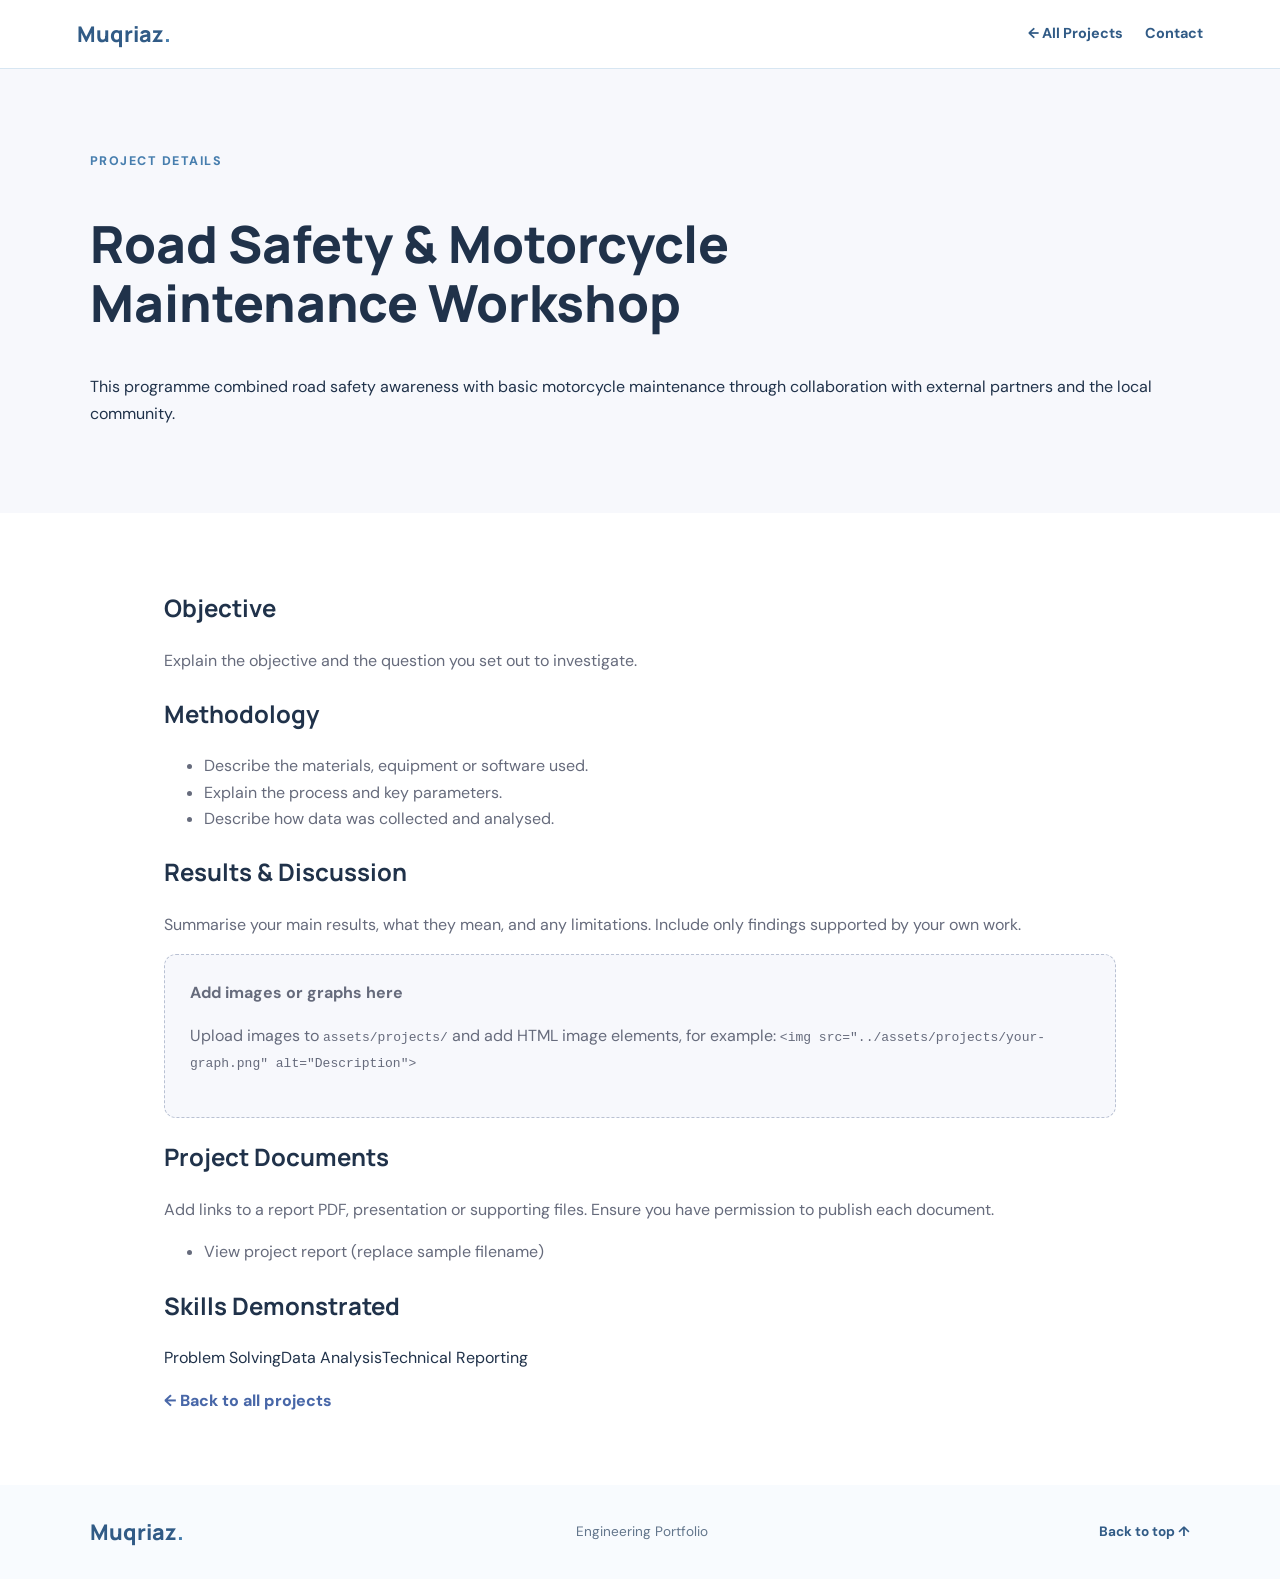
<file: community-workshop.html>
<!DOCTYPE html>
<html lang="en">
<head>
  <meta charset="UTF-8"><meta name="viewport" content="width=device-width, initial-scale=1.0">
  <title>Road Safety & Motorcycle Maintenance Workshop | Muqriaz Azfar</title><link rel="stylesheet" href="../style.css">
  <style>.detail-hero{padding:70px max(7vw,24px);background:#f7f8fc}.detail-wrap{max-width:1000px;margin:auto;padding:55px 24px}.detail-wrap h2{font-family:Manrope,sans-serif}.detail-wrap p,.detail-wrap li{color:#666b7c}.back-link{color:#4867a8;font-weight:800}.placeholder{padding:25px;border:1px dashed #b9c1d3;border-radius:12px;background:#f7f8fc;color:#666b7c}.detail-hero h1{font:800 clamp(2rem,4vw,3.5rem)/1.15 Manrope,sans-serif;max-width:950px}</style>
</head>
<body>
<header class="site-header"><a class="brand" href="../index.html">Muqriaz<span>.</span></a><nav class="nav" style="display:flex"><a href="../index.html#projects">← All Projects</a><a href="../index.html#contact">Contact</a></nav></header>
<section class="detail-hero"><p class="eyebrow">PROJECT DETAILS</p><h1>Road Safety & Motorcycle Maintenance Workshop</h1><p class="lead">This programme combined road safety awareness with basic motorcycle maintenance through collaboration with external partners and the local community.</p></section>
<main class="detail-wrap">
<h2>Objective</h2><p>Explain the objective and the question you set out to investigate.</p>
<h2>Methodology</h2><ul><li>Describe the materials, equipment or software used.</li><li>Explain the process and key parameters.</li><li>Describe how data was collected and analysed.</li></ul>
<h2>Results &amp; Discussion</h2><p>Summarise your main results, what they mean, and any limitations. Include only findings supported by your own work.</p>
<div class="placeholder"><strong>Add images or graphs here</strong><p>Upload images to <code>assets/projects/</code> and add HTML image elements, for example: <code>&lt;img src="../assets/projects/your-graph.png" alt="Description"&gt;</code></p></div>
<h2>Project Documents</h2><p>Add links to a report PDF, presentation or supporting files. Ensure you have permission to publish each document.</p>
<ul><li><a href="../assets/projects/PROJECT_REPORT.pdf">View project report (replace sample filename)</a></li></ul>
<h2>Skills Demonstrated</h2><div class="tag-list"><span>Problem Solving</span><span>Data Analysis</span><span>Technical Reporting</span></div>
<p><a class="back-link" href="../index.html#projects">← Back to all projects</a></p>
</main>
<footer><a class="brand" href="../index.html">Muqriaz<span>.</span></a><p>Engineering Portfolio</p><a href="#">Back to top ↑</a></footer>
</body></html>
</file>
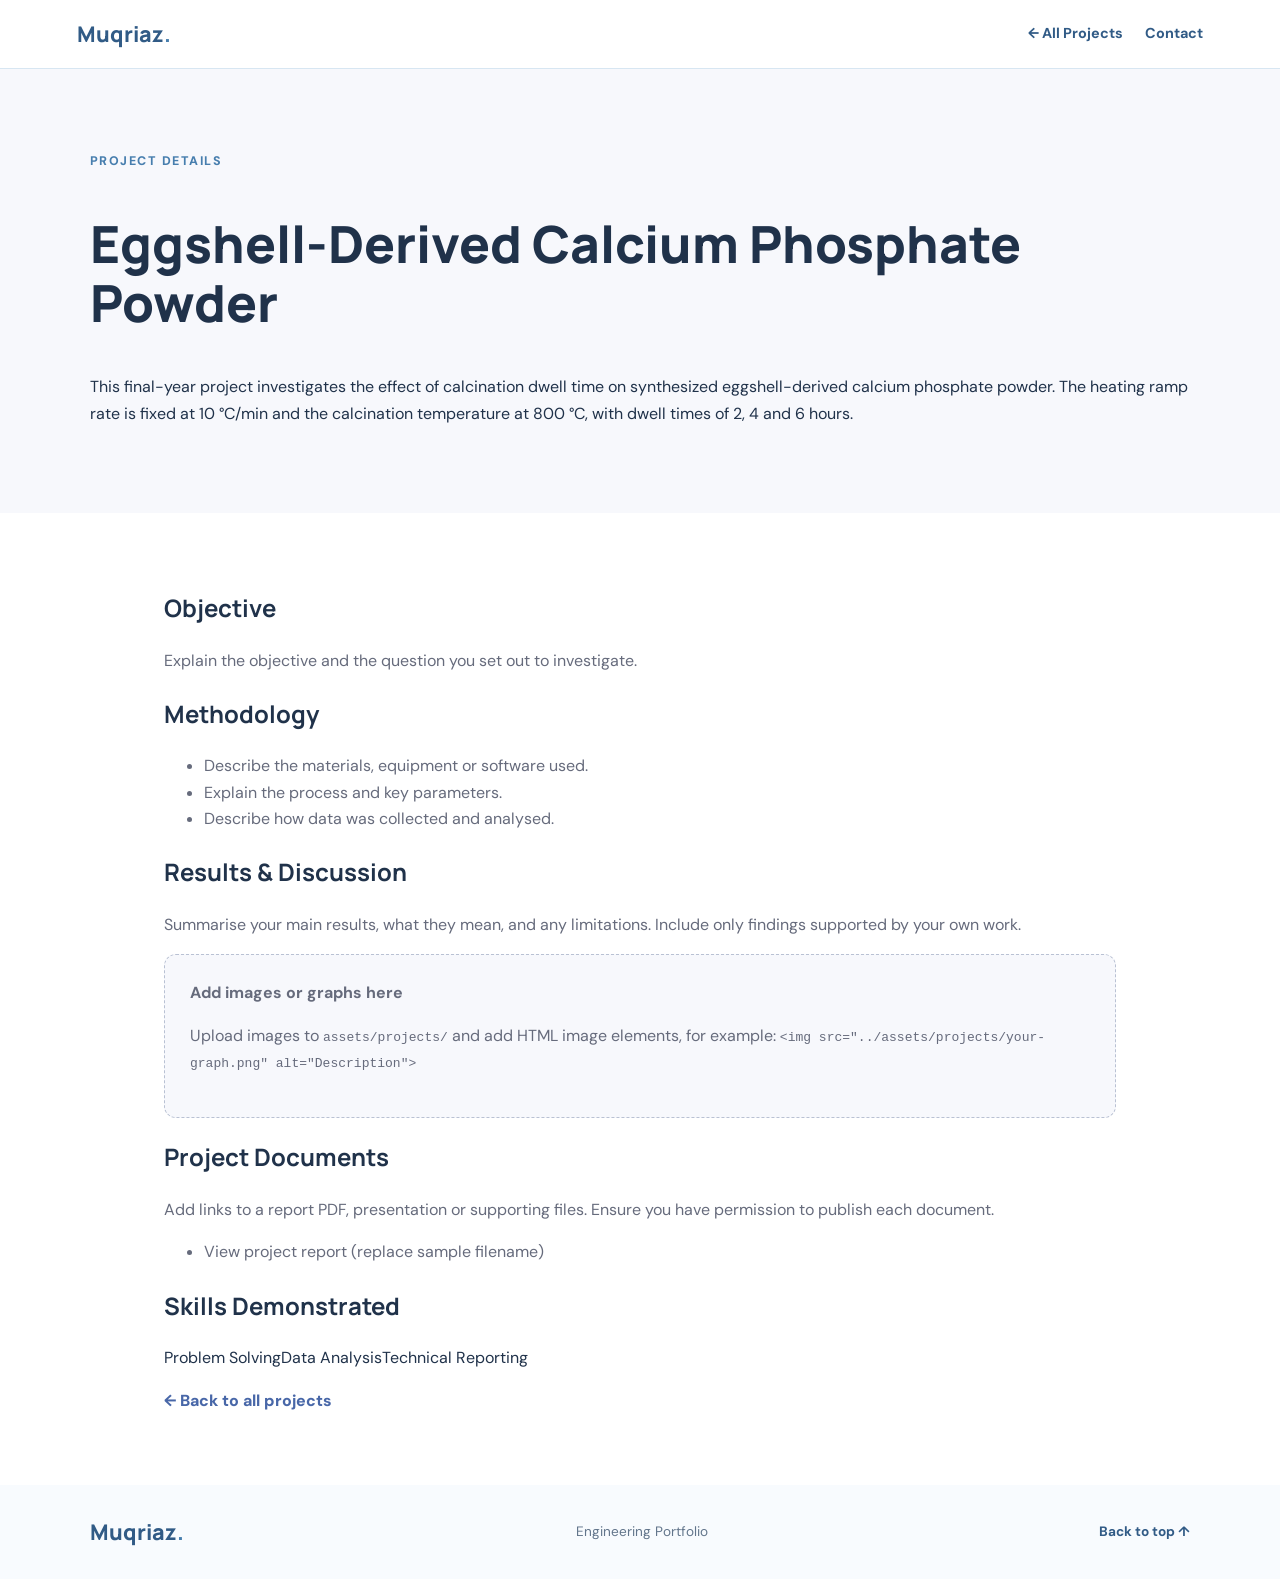
<file: eggshell-calcium-phosphate.html>
<!DOCTYPE html>
<html lang="en">
<head>
  <meta charset="UTF-8"><meta name="viewport" content="width=device-width, initial-scale=1.0">
  <title>Eggshell-Derived Calcium Phosphate Powder | Muqriaz Azfar</title><link rel="stylesheet" href="../style.css">
  <style>.detail-hero{padding:70px max(7vw,24px);background:#f7f8fc}.detail-wrap{max-width:1000px;margin:auto;padding:55px 24px}.detail-wrap h2{font-family:Manrope,sans-serif}.detail-wrap p,.detail-wrap li{color:#666b7c}.back-link{color:#4867a8;font-weight:800}.placeholder{padding:25px;border:1px dashed #b9c1d3;border-radius:12px;background:#f7f8fc;color:#666b7c}.detail-hero h1{font:800 clamp(2rem,4vw,3.5rem)/1.15 Manrope,sans-serif;max-width:950px}</style>
</head>
<body>
<header class="site-header"><a class="brand" href="../index.html">Muqriaz<span>.</span></a><nav class="nav" style="display:flex"><a href="../index.html#projects">← All Projects</a><a href="../index.html#contact">Contact</a></nav></header>
<section class="detail-hero"><p class="eyebrow">PROJECT DETAILS</p><h1>Eggshell-Derived Calcium Phosphate Powder</h1><p class="lead">This final-year project investigates the effect of calcination dwell time on synthesized eggshell-derived calcium phosphate powder. The heating ramp rate is fixed at 10 °C/min and the calcination temperature at 800 °C, with dwell times of 2, 4 and 6 hours.</p></section>
<main class="detail-wrap">
<h2>Objective</h2><p>Explain the objective and the question you set out to investigate.</p>
<h2>Methodology</h2><ul><li>Describe the materials, equipment or software used.</li><li>Explain the process and key parameters.</li><li>Describe how data was collected and analysed.</li></ul>
<h2>Results &amp; Discussion</h2><p>Summarise your main results, what they mean, and any limitations. Include only findings supported by your own work.</p>
<div class="placeholder"><strong>Add images or graphs here</strong><p>Upload images to <code>assets/projects/</code> and add HTML image elements, for example: <code>&lt;img src="../assets/projects/your-graph.png" alt="Description"&gt;</code></p></div>
<h2>Project Documents</h2><p>Add links to a report PDF, presentation or supporting files. Ensure you have permission to publish each document.</p>
<ul><li><a href="../assets/projects/PROJECT_REPORT.pdf">View project report (replace sample filename)</a></li></ul>
<h2>Skills Demonstrated</h2><div class="tag-list"><span>Problem Solving</span><span>Data Analysis</span><span>Technical Reporting</span></div>
<p><a class="back-link" href="../index.html#projects">← Back to all projects</a></p>
</main>
<footer><a class="brand" href="../index.html">Muqriaz<span>.</span></a><p>Engineering Portfolio</p><a href="#">Back to top ↑</a></footer>
</body></html>
</file>
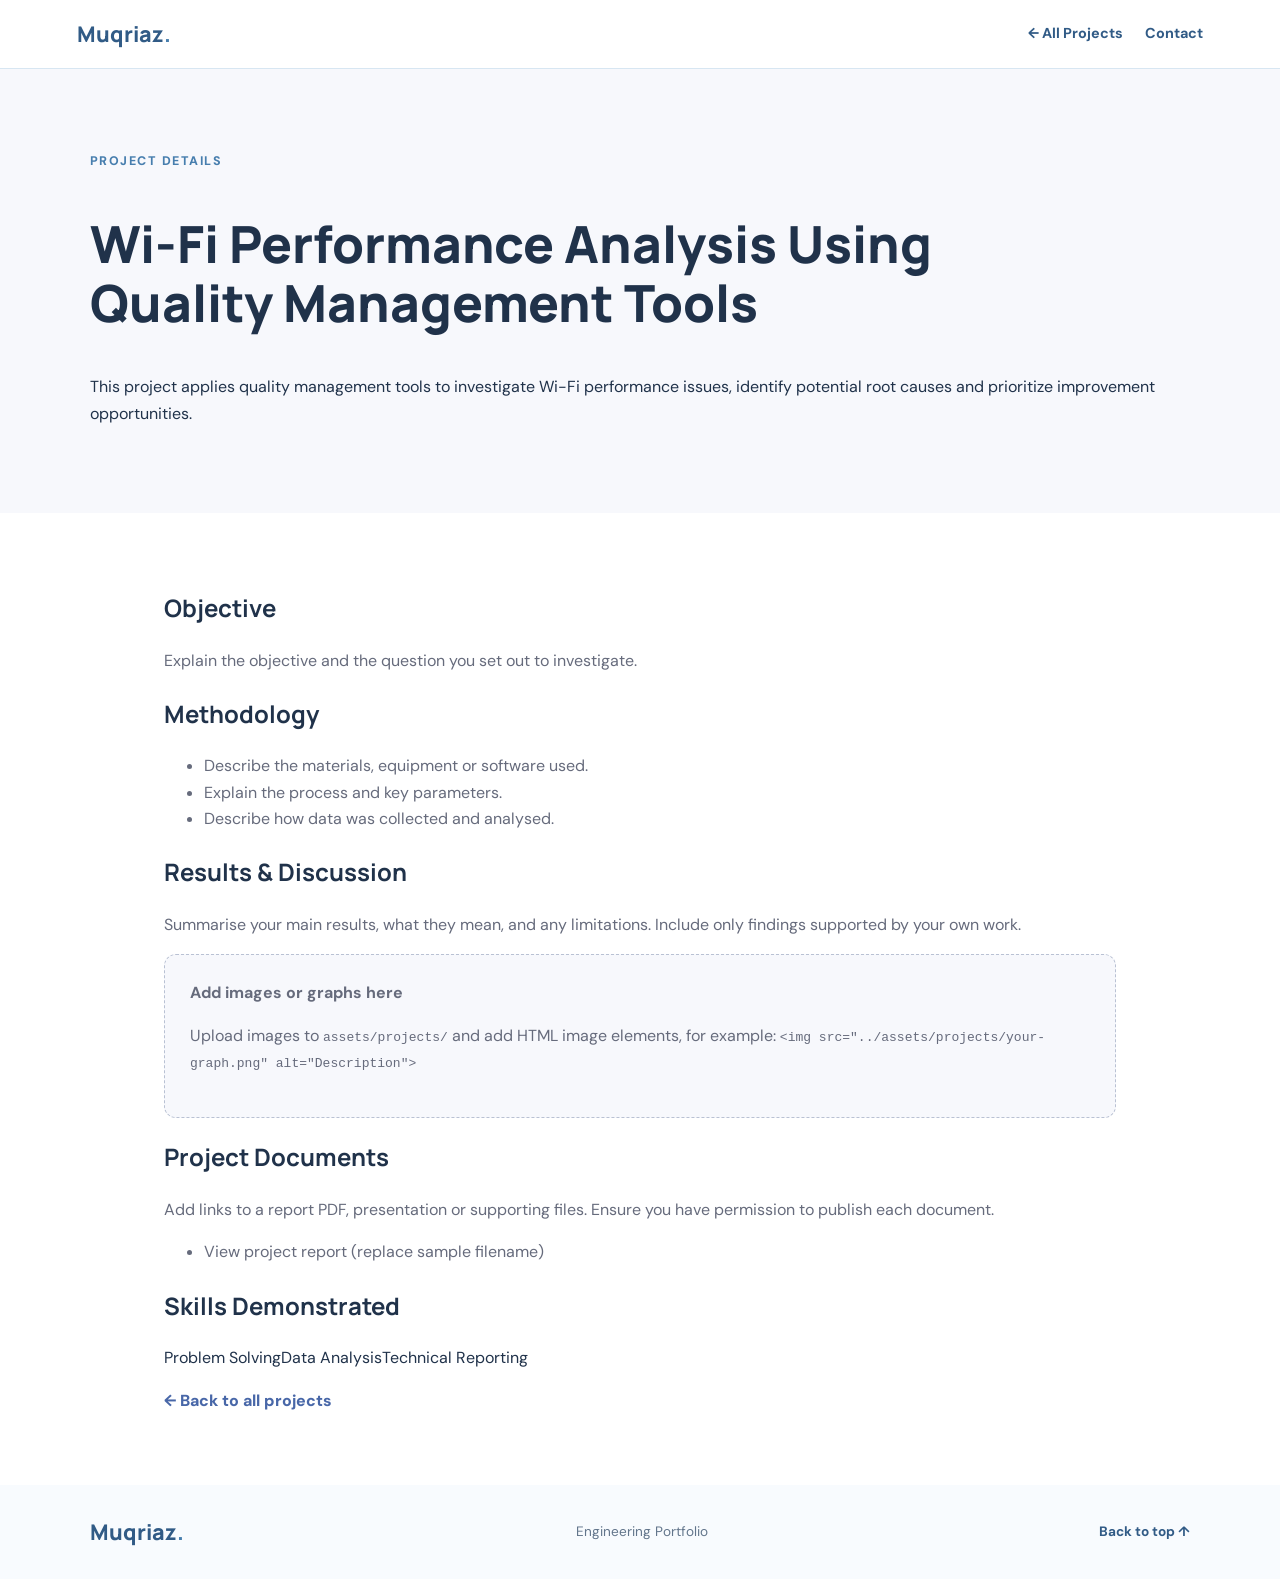
<file: wifi-performance-analysis.html>
<!DOCTYPE html>
<html lang="en">
<head>
  <meta charset="UTF-8"><meta name="viewport" content="width=device-width, initial-scale=1.0">
  <title>Wi-Fi Performance Analysis Using Quality Management Tools | Muqriaz Azfar</title><link rel="stylesheet" href="../style.css">
  <style>.detail-hero{padding:70px max(7vw,24px);background:#f7f8fc}.detail-wrap{max-width:1000px;margin:auto;padding:55px 24px}.detail-wrap h2{font-family:Manrope,sans-serif}.detail-wrap p,.detail-wrap li{color:#666b7c}.back-link{color:#4867a8;font-weight:800}.placeholder{padding:25px;border:1px dashed #b9c1d3;border-radius:12px;background:#f7f8fc;color:#666b7c}.detail-hero h1{font:800 clamp(2rem,4vw,3.5rem)/1.15 Manrope,sans-serif;max-width:950px}</style>
</head>
<body>
<header class="site-header"><a class="brand" href="../index.html">Muqriaz<span>.</span></a><nav class="nav" style="display:flex"><a href="../index.html#projects">← All Projects</a><a href="../index.html#contact">Contact</a></nav></header>
<section class="detail-hero"><p class="eyebrow">PROJECT DETAILS</p><h1>Wi-Fi Performance Analysis Using Quality Management Tools</h1><p class="lead">This project applies quality management tools to investigate Wi-Fi performance issues, identify potential root causes and prioritize improvement opportunities.</p></section>
<main class="detail-wrap">
<h2>Objective</h2><p>Explain the objective and the question you set out to investigate.</p>
<h2>Methodology</h2><ul><li>Describe the materials, equipment or software used.</li><li>Explain the process and key parameters.</li><li>Describe how data was collected and analysed.</li></ul>
<h2>Results &amp; Discussion</h2><p>Summarise your main results, what they mean, and any limitations. Include only findings supported by your own work.</p>
<div class="placeholder"><strong>Add images or graphs here</strong><p>Upload images to <code>assets/projects/</code> and add HTML image elements, for example: <code>&lt;img src="../assets/projects/your-graph.png" alt="Description"&gt;</code></p></div>
<h2>Project Documents</h2><p>Add links to a report PDF, presentation or supporting files. Ensure you have permission to publish each document.</p>
<ul><li><a href="../assets/projects/PROJECT_REPORT.pdf">View project report (replace sample filename)</a></li></ul>
<h2>Skills Demonstrated</h2><div class="tag-list"><span>Problem Solving</span><span>Data Analysis</span><span>Technical Reporting</span></div>
<p><a class="back-link" href="../index.html#projects">← Back to all projects</a></p>
</main>
<footer><a class="brand" href="../index.html">Muqriaz<span>.</span></a><p>Engineering Portfolio</p><a href="#">Back to top ↑</a></footer>
</body></html>
</file>
<file: style.css>
@import url('https://fonts.googleapis.com/css2?family=DM+Sans:wght@400;500;600;700&family=Manrope:wght@400;500;600;700;800&display=swap');

:root {
  --ink: #20324A;
  --muted: #62758B;
  --navy: #315B86;
  --blue: #477EAE;
  --pale: #EEF6FC;
  --line: #D7E6F2;
  --white: #FFFFFF;
}

* {
  box-sizing: border-box;
  scroll-behavior: smooth;
}

body {
  margin: 0;
  font-family: 'DM Sans', sans-serif;
  color: var(--ink);
  line-height: 1.65;
  background: var(--white);
}

a {
  color: inherit;
  text-decoration: none;
}

.site-header {
  position: sticky;
  top: 0;
  z-index: 20;
  display: flex;
  align-items: center;
  justify-content: space-between;
  gap: 24px;
  padding: 16px 6%;
  background: var(--white);
  border-bottom: 1px solid var(--line);
}

.brand {
  font-family: 'Manrope', sans-serif;
  font-weight: 800;
  font-size: 1.35rem;
  white-space: nowrap;
  color: var(--navy);
}

.brand span {
  color: var(--blue);
}

nav {
  display: flex;
  align-items: center;
  flex-wrap: wrap;
  gap: 22px;
}

nav a {
  font-weight: 700;
  font-size: .9rem;
  color: var(--navy);
}

nav a:hover {
  color: var(--blue);
}

.menu-toggle {
  display: none;
}

.hero {
  background: linear-gradient(135deg, #EEF6FC, #DCECF8);
  padding: 100px 8%;
}

.hero-content {
  max-width: 1100px;
  margin: 0 auto;
}

.hero h1 {
  font-family: 'Manrope', sans-serif;
  font-size: clamp(2.5rem, 5vw, 4rem);
  line-height: 1.2;
  color: var(--ink);
  margin: 0 0 20px;
}

.hero-description {
  max-width: 850px;
  color: var(--muted);
  font-size: 1.1rem;
  margin: 0 0 28px;
}

.hero-buttons {
  display: flex;
  flex-wrap: wrap;
  gap: 12px;
}

.button {
  display: inline-block;
  padding: 12px 20px;
  border: 2px solid var(--navy);
  border-radius: 9px;
  font-weight: 700;
  transition: .2s;
}

.button-primary {
  background: var(--navy);
  color: var(--white);
}

.button-secondary {
  background: var(--white);
  color: var(--navy);
}

.button:hover {
  transform: translateY(-2px);
  opacity: .88;
}

.hero-note {
  margin-top: 25px;
  color: var(--muted);
  font-size: .9rem;
}

section.content-section,
.contact-section {
  padding: 85px 8%;
  scroll-margin-top: 85px;
}

.section-heading {
  max-width: 750px;
  margin-bottom: 35px;
}

.eyebrow,
.project-type {
  color: var(--blue);
  font-size: .78rem;
  font-weight: 800;
  letter-spacing: 1.5px;
}

.section-heading h2,
.contact-section h2 {
  font-family: 'Manrope', sans-serif;
  font-size: clamp(2rem, 4vw, 3rem);
  line-height: 1.2;
  color: var(--navy);
  margin: 10px 0;
}

.section-heading > p:last-child {
  color: var(--muted);
}

.about-grid {
  display: grid;
  grid-template-columns: 200px 1fr;
  gap: 35px;
}

.initials {
  height: 200px;
  display: grid;
  place-items: center;
  border-radius: 20px;
  background: var(--pale);
  color: var(--navy);
  font-size: 3rem;
  font-weight: 800;
}

.about-text p {
  color: var(--muted);
  margin-bottom: 14px;
}

.tags {
  display: flex;
  flex-wrap: wrap;
  gap: 8px;
  margin-top: 18px;
}

.tags span {
  background: var(--pale);
  color: var(--navy);
  padding: 6px 12px;
  border-radius: 50px;
  font-size: .8rem;
  font-weight: 700;
}

.projects-section,
.achievements-section {
  background: var(--pale);
}

.project-grid {
  display: grid;
  grid-template-columns: repeat(3, minmax(0, 1fr));
  gap: 22px;
}

.project-card {
  overflow: hidden;
  background: var(--white);
  border: 1px solid var(--line);
  border-radius: 15px;
  transition: .2s;
}

.project-card:hover {
  transform: translateY(-4px);
  box-shadow: 0 12px 30px #315B8618;
}

.project-banner {
  min-height: 140px;
  display: flex;
  align-items: flex-end;
  padding: 24px;
  color: var(--white);
  background: linear-gradient(135deg, var(--navy), var(--blue));
}

.project-banner h3 {
  margin: 0;
}

.project-body {
  padding: 23px;
}

.project-body h3 {
  line-height: 1.4;
}

.project-body p {
  color: var(--muted);
  font-size: .93rem;
}

.text-link {
  display: inline-block;
  margin-top: 15px;
  color: var(--blue);
  font-weight: 800;
}

.experience-list {
  max-width: 950px;
  margin-left: 10px;
  padding-left: 28px;
  border-left: 3px solid var(--line);
}

.experience-item {
  position: relative;
  margin-bottom: 25px;
  padding: 25px;
  background: var(--white);
  border: 1px solid var(--line);
  border-radius: 14px;
}

.experience-item::before {
  content: "";
  position: absolute;
  left: -36px;
  top: 30px;
  width: 13px;
  height: 13px;
  background: var(--blue);
  border-radius: 50%;
}

.experience-item p {
  color: var(--muted);
}

.achievement-grid,
.certificate-grid {
  display: grid;
  grid-template-columns: repeat(2, minmax(0, 1fr));
  gap: 20px;
}

.achievement-card,
.certificate-card {
  display: flex;
  gap: 18px;
  align-items: flex-start;
  padding: 25px;
  background: var(--white);
  border: 1px solid var(--line);
  border-radius: 14px;
}

.card-icon {
  flex-shrink: 0;
  display: grid;
  place-items: center;
  width: 50px;
  height: 50px;
  background: var(--pale);
  color: var(--navy);
  border-radius: 12px;
  font-weight: 800;
}

.achievement-card p,
.certificate-card p {
  color: var(--muted);
  font-size: .93rem;
}

.contact-section {
  text-align: center;
  background: var(--navy);
  color: var(--white);
}

.contact-section h2 {
  color: var(--white);
}

.contact-section .eyebrow {
  color: var(--pale);
}

.contact-section > p {
  color: var(--pale);
}

.contact-links {
  display: flex;
  justify-content: center;
  flex-wrap: wrap;
  gap: 14px;
  margin-top: 28px;
}

.contact-links a {
  padding: 13px 20px;
  border-radius: 9px;
  background: var(--white);
  color: var(--navy);
  font-weight: 700;
}

.contact-note {
  font-size: .8rem;
  margin-top: 20px;
}

footer {
  display: flex;
  align-items: center;
  justify-content: space-between;
  flex-wrap: wrap;
  gap: 15px;
  padding: 22px 7%;
  background: #F8FBFE;
  color: var(--muted);
  font-size: .85rem;
}

footer a {
  color: var(--navy);
  font-weight: 700;
}

@media (max-width: 1000px) {
  .site-header {
    flex-wrap: wrap;
  }

  .menu-toggle {
    display: block;
  }

  nav {
    display: none;
    width: 100%;
    flex-direction: column;
    align-items: flex-start;
  }

  nav.open {
    display: flex;
  }

  .project-grid {
    grid-template-columns: repeat(2, minmax(0, 1fr));
  }
}

@media (max-width: 650px) {
  .hero {
    padding: 65px 6%;
  }

  section.content-section,
  .contact-section {
    padding: 60px 6%;
  }

  .about-grid,
  .project-grid,
  .achievement-grid,
  .certificate-grid {
    grid-template-columns: 1fr;
  }

  .initials {
    height: 130px;
  }

  .contact-links {
    flex-direction: column;
  }

  footer {
    flex-direction: column;
    align-items: flex-start;
  }
}
/* ABOUT ME - PROFILE PHOTO AND LAYOUT */

#about .section-heading {
  margin-bottom: 35px;
}

#about .about-grid {
  display: grid;
  grid-template-columns: 300px minmax(0, 1fr);
  gap: 45px;
  align-items: start;
}

#about .profile-photo {
  width: 100%;
  aspect-ratio: 3 / 4;
  overflow: hidden;
  border-radius: 18px;
  background: linear-gradient(135deg, #DCECF8, #BFD9EE);
  border: 1px solid #D7E6F2;
}

#about .profile-photo img {
  display: block;
  width: 100%;
  height: 100%;
  object-fit: cover;
  object-position: center;
}

#about .about-text h3 {
  margin: 0 0 18px;
  color: #20324A;
  font-family: 'Manrope', sans-serif;
  font-size: clamp(1.5rem, 2.5vw, 2rem);
  line-height: 1.4;
}

#about .about-text p {
  margin: 0 0 22px;
  color: #62758B;
  font-size: 1rem;
  line-height: 1.9;
}

#about .about-text p:last-child {
  margin-bottom: 0;
}

@media (max-width: 750px) {
  #about .about-grid {
    grid-template-columns: 1fr;
    gap: 28px;
  }

  #about .profile-photo {
    max-width: 280px;
    aspect-ratio: 4 / 5;
  }
}
</file>
